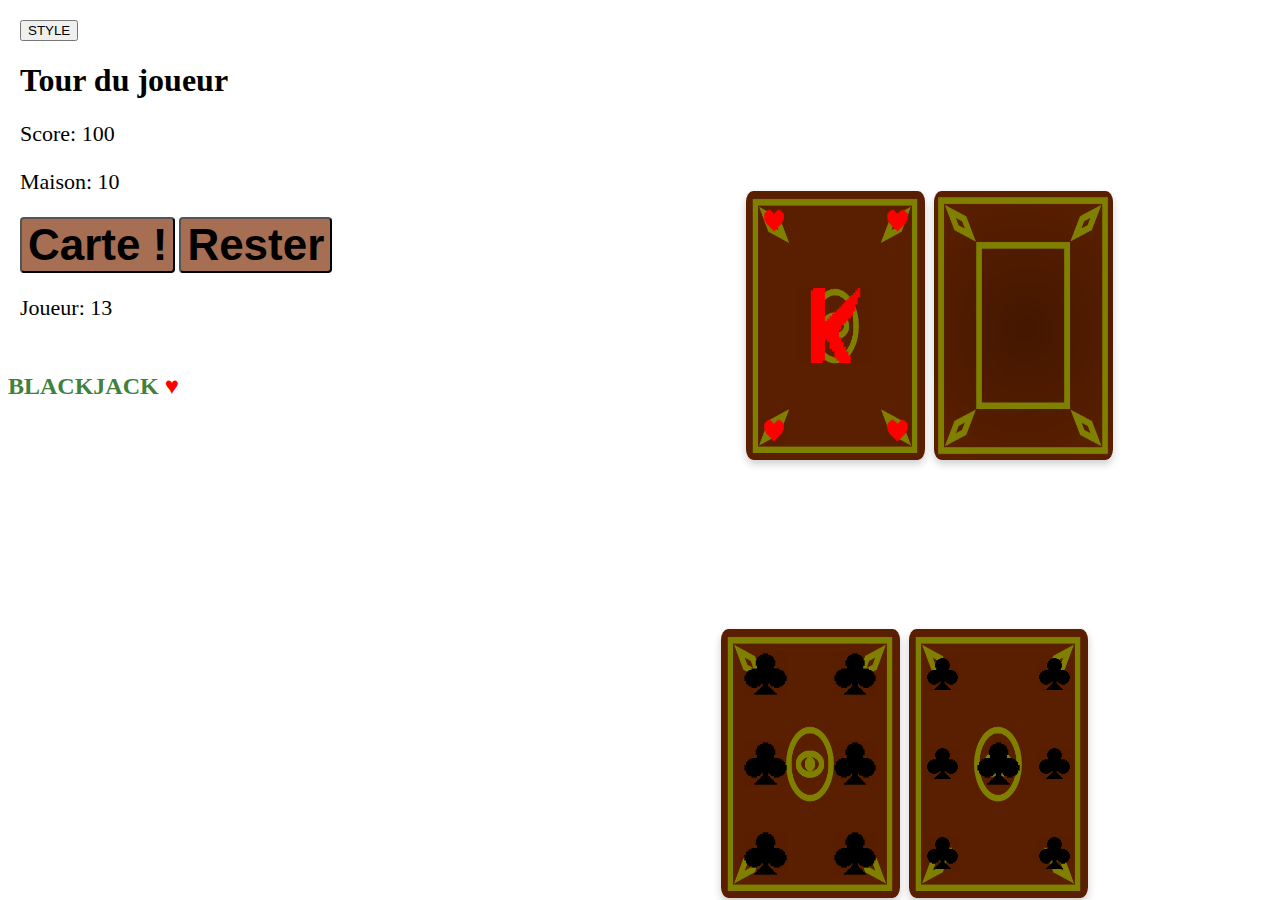
<file: game.html>
<!DOCTYPE html> <!-- "§" = "a modifier plus tard" -->
<html>
<head>
<title>Blackjack (game)</title>
<link href="gamestyle.css" rel="stylesheet" type="text/css" media="all">
</head>
<body>
<div style="flex-direction:column;min-height:100%">
  <div style="flex-direction:column;flex:1;padding:12px;gap:8px">
    <div style="justify-content:end;" id="house-hand"></div>
    <div style="gap:8px;flex-wrap:wrap">
		<button class="style-button" onclick="style_change()" title="Change le style des cartes pour les prochaines parties."><span>STYLE</span></button>
	</div>
    <h1 id="text_ending">Tour du joueur</h1>
    <p id="text_score">Score: 0</p> 
    <p id="house-score"></p>
    <div style="gap:8px;flex-wrap:wrap">
		<button id="button-hit" class="button" style="display:none" onclick="action_hit()"><span>Carte !</span></button>
		<button id="button-stand" class="button" style="display:none" onclick="action_stand()"><span>Rester</span></button>
		<button id="button-retry" class="button" style="display:none" onclick="location.reload()"><span>Rejouer ?</span></button>
		<button id="button-reset" class="button" style="font-size:2em;max-width:40%;display:none" onclick="score_reset();location.reload()"><span>Recommencer la partie</span></button>
    </div>
    <p id="hand"></p>
    <div style="justify-content:end" id="card-hand"></div>
    <br>
  </div>
  <p style="margin-top:auto;align-self:flex-start;font-weight:bold;font-size:1.5em;color:#40813c">BLACKJACK <span style="color:red">&#x2665</span></p>
</div>

<script src="script.js"></script></body>
</html>
</file>
<file: gamestyle.css>
:root {
	--default-border-radius: 4%;
	--card-suit-symbol-size-var: 10;
}
body {
	animation: background-color-animation 4s linear 0s infinite alternate;
}
@keyframes background-color-animation {
	0% {
		background-color: #2D4B2B;
	}
	100% {
		background-color: #3A5A40;
	}
}

.flip-card, .hidden-card {
  background-color: transparent;
  aspect-ratio: 2/3;
  perspective: 999px;
  border-radius: var(--default-border-radius);
}
@media only screen and (max-width: 1401px) {
  .flip-card, .hidden-card  {
	width: 20%;
  }
}
@media only screen and (min-width: 1400px) {
  .flip-card, .hidden-card  {
	width: 13%;
  }
}
.flip-card-inner {
  position: relative;
  width: 100%;
  height: 100%;
  text-align: center;
  transition: transform 0.4s;
  transform-style: preserve-3d;
  box-shadow: 0 4px 8px 0 rgba(0,0,0,0.2);
  border-radius: var(--default-border-radius)
}
/*
.flip-card:hover .flip-card-inner {
  transform: rotateY(180deg);
}
*/
.flip-card-front, .flip-card-back {
  position: absolute;
  width: 100%;
  height: 100%;
  -webkit-backface-visibility: hidden;
  backface-visibility: hidden;
  background-size: 100% 100%;
  border-radius: var(--default-border-radius)
}

.flip-card-front {
  background-color: #bbbbbb;
  color: black;
  display:flex;
  justify-content:center;
  align-items:center;
}

.flip-card-back {
  background-color: #2980b9;
  color: white;
  transform: rotateY(180deg);
  background-image:url('card_back.png');
}

.suit-symbol {
	margin:auto;
	user-select: none;
	aspect-ratio: 1/1;
}

.hidden-card .flip-card-inner {
  transform: rotateY(180deg);
}

/* Cache les symboles lorsque la carte est retournée 
   pour que le joueur ne puisse pas les voir */
/*.hidden-card .flip-card-front .suit-symbol { 
  display: none;
}*/

#card-hand {
	position: absolute;
	bottom: 2px;
	left: 15%;
	height: 10px;
	width: 70%;
	display: flex;
	flex-direction: row;
	gap: 1%;
    align-content: space-around;
    align-items: flex-end;
	/*background-color: red*/
}
#house-hand {
	position: absolute;
	top: 50%;
	left: 17%;
	height: 10px;
	width: 70%;
	display: flex;
	flex-direction: row;
	gap: 1%;
    align-content: space-around;
    align-items: flex-end;
	/*background-color: red*/
}

/* boutons */

.button {
  position: relative;
  font-size: 2.75em;
  border-radius: 4px;
  cursor: default;
  background-color: #A66E53;
  font-weight: bold;
}
.button::before {
  content: '';
  position: absolute;
  inset: 0;
  background: #B4D9A6;
  transform: scaleX(0);
  transform-origin: left;
  transition: transform 1.5s cubic-bezier(0.2, 0.8, 0.2, 1); /* easeInOutQuart par exemple */
  z-index: 0;
}
.button:hover::before, .button:focus::before {
  transform: scaleX(1);
}
.button span {
  position: relative;
  z-index: 1;
}

/* textes */

#house-score, #hand, #text_score {
  font-size: 22px;
}
</file>
